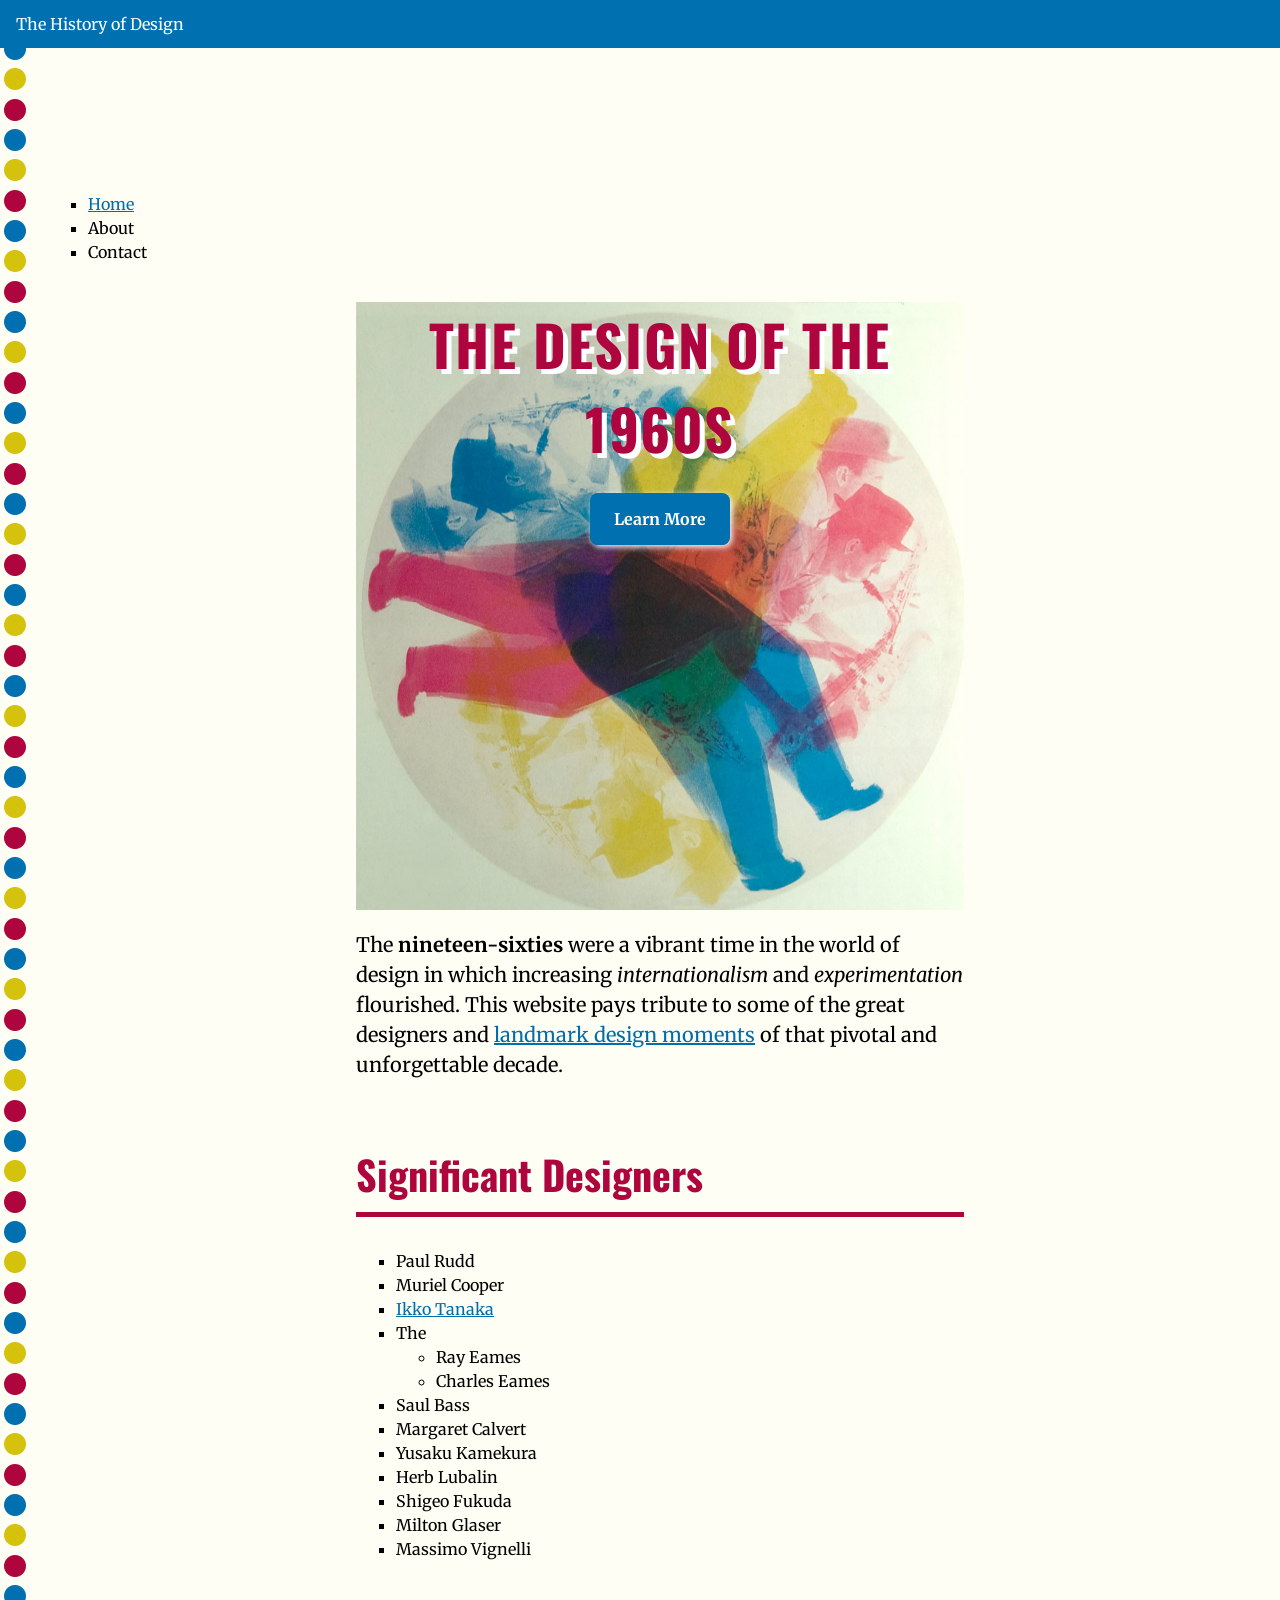
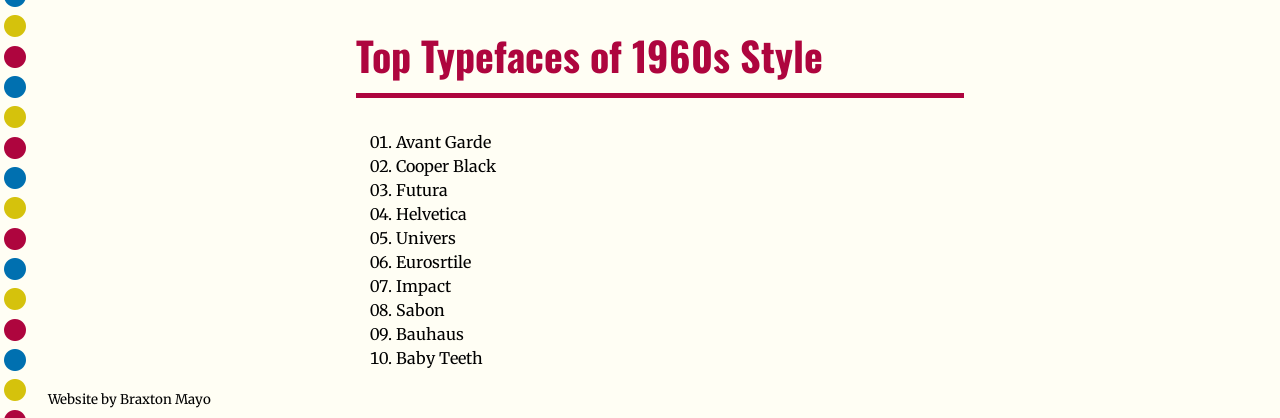
<file: index.html>
<!DOCTYPE html> 

<html lang="en-US"> 

<head> 

  <meta charset="UTF-8"> 

  <meta name="viewport" content="width=device-width, initial-scale=1.0"> 
     <link rel="preconnect" href="https://fonts.gstatic.com">
     <link href="https://fonts.googleapis.com/css2?family=Merriweather:ital,wght@0,400;0,700;1,400&amp;family=Oswald:wght@700&amp;display=swap" rel="stylesheet">
   	 <link rel="stylesheet" href="style.css"> 

   <title>The Design of the 1960s</title> 

  </head> 

<body> 

  <header>
    <div>The History of Design</div>
  </header>

  <nav>
    <ul class="sit-nav-list">
      <li>
        <a href="../index.html">Home</a>
      </li>
      <li>About</li>
      <li>Contact</li>
    </ul>
  </nav>
  
  <main>
       <div class="hero">
			<h1>The Design of the 1960s</h1>
      		<a href="#significant-designers" class="call-to-action">Learn More</a>
		</div>
    
   <p class="site-intro">
      The 
      <strong>nineteen-sixties</strong> 
      were a vibrant time in the world of design in which increasing 
      <em>internationalism</em> 
      and 
      <em>experimentation</em> 
      flourished. This website pays tribute to some of the great designers and 
      <a href="https://www.printmag.com/post/vintage-graphic-design-ads-1960s">landmark design moments</a>
      of that pivotal and unforgettable decade.
    </p>

  <section>
    <h2>Significant Designers</h2>
    <ul>
      <li>Paul Rudd</li>
      <li>Muriel Cooper</li>
      <li>
        <a href="designers/ikko-tanaka.html">Ikko Tanaka</a>
      </li>
      <li>The
        <ul>
          <li>Ray Eames</li>
          <li>Charles Eames</li>
        </ul>
      <li>Saul Bass</li>
      <li>Margaret Calvert</li>
      <li>Yusaku Kamekura</li>
      <li>Herb Lubalin</li>
      <li>Shigeo Fukuda</li>
      <li>Milton Glaser</li>
      <li>Massimo Vignelli</li>
    </ul>
  </section>

  <section>
    <h2>Top Typefaces of 1960s Style</h2>
    <ol>
      <li>Avant Garde</li>
      <li>Cooper Black</li>
      <li>Futura</li>
      <li>Helvetica</li>
      <li>Univers</li>
      <li>Eurosrtile</li>
      <li>Impact</li>
      <li>Sabon</li>
      <li>Bauhaus</li>
      <li>Baby Teeth</li>
    </ol>
  </section>
</main>
 
  <footer>
    <small>Website by Braxton Mayo</small>
  </footer>
  
</body> 
  
</html>
</file>
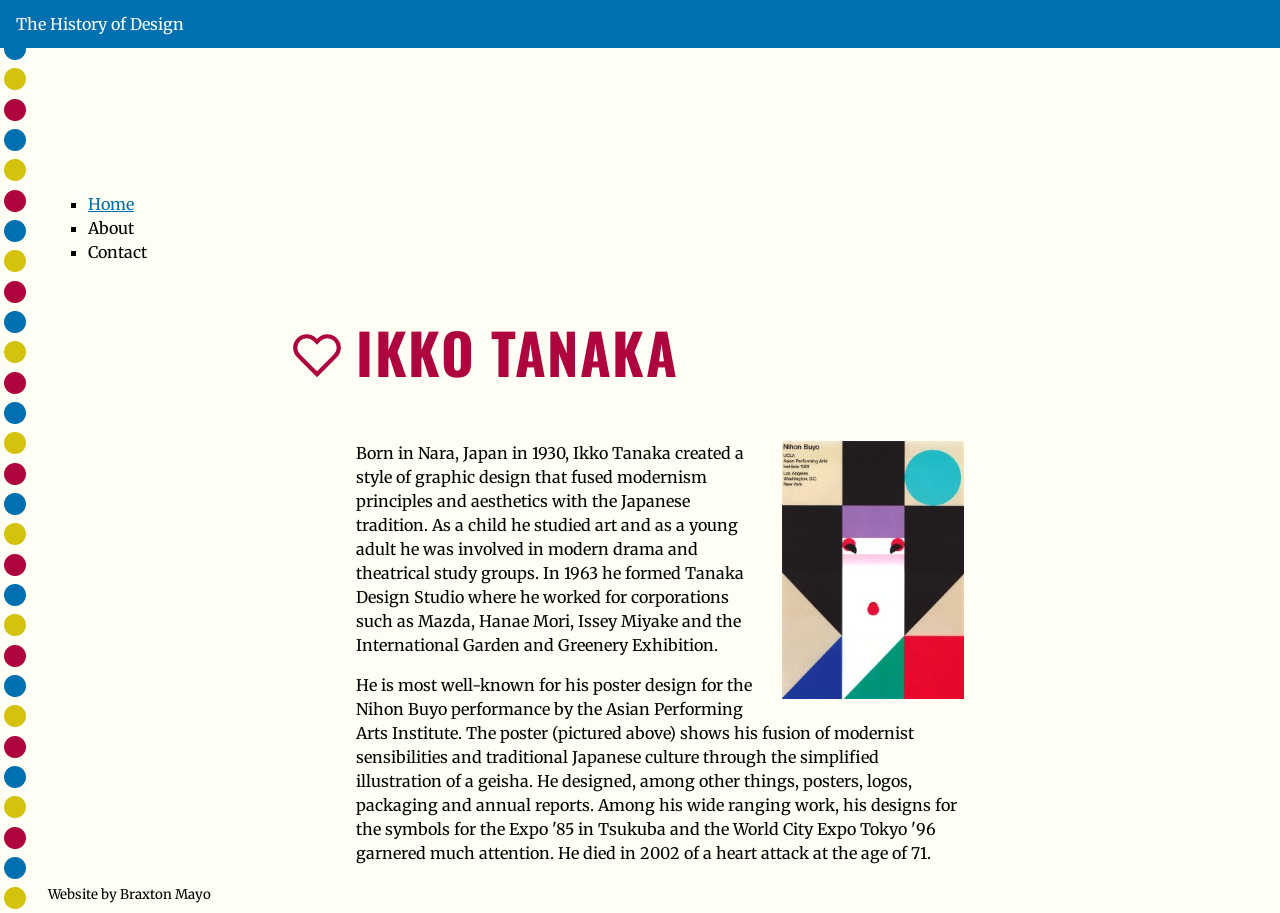
<file: designers/ikko-tanaka.html>
<!DOCTYPE html> 

<html lang="en-US"> 

<head> 

  <meta charset="UTF-8"> 

  <meta name="viewport" content="width=device-width, initial-scale=1.0"> 
	 <link rel="preconnect" href="https://fonts.gstatic.com">
     <link href="https://fonts.googleapis.com/css2?family=Merriweather:ital,wght@0,400;0,700;1,400&amp;family=Oswald:wght@700&amp;display=swap" rel="stylesheet">
   	 <link rel="stylesheet" href="../style.css"> 

   <title>Ikko Tanaka | The Design of the 1960s</title> 

  </head> 

<body> 

  <header>
    <div>The History of Design</div>
  </header>

   <nav>
    <ul class="sit-nav-list">
      <li>
        <a href="../index.html">Home</a>
      </li>
      <li>About</li>
      <li>Contact</li>
    </ul>
  </nav>
  
  <main>
    <article>
      <h1>Ikko Tanaka</h1>
		<svg xmlns="http://www.w3.org/2000/svg" width="50" height="50" viewBox="0 0 24 24" fill="none" stroke="currentColor" stroke-width="2" stroke-linecap="butt" stroke-linejoin="arcs" class="favorite-icon">
<title>Favorite Icon</title>
<path d="M20.84 4.61a5.5 5.5 0 0 0-7.78 0L12 5.67l-1.06-1.06a5.5 5.5 0 0 0-7.78 7.78l1.06 1.06L12 21.23l7.78-7.78 1.06-1.06a5.5 5.5 0 0 0 0-7.78z"></path>
</svg>
      <figure class="design-example">
				<img src="../images/nihon.jpg" alt="Nihon Buyo poster by Ikko Tanaka">
			</figure>
      <p>
      Born in Nara, Japan in 1930, Ikko Tanaka created a style of graphic design that fused modernism principles and aesthetics with the Japanese tradition. 
      As a child he studied art and as a young adult he was involved in modern drama and theatrical study groups. 
      In 1963 he formed Tanaka Design Studio where he worked for corporations such as Mazda, Hanae Mori, Issey Miyake and the International Garden and Greenery Exhibition.
      </p>
      <p>
      He is most well-known for his poster design for the Nihon Buyo performance by the Asian Performing Arts Institute. 
      The poster (pictured above) shows his fusion of modernist sensibilities and traditional Japanese culture through the simplified illustration of a geisha. 
      He designed, among other things, posters, logos, packaging and annual reports. 
      Among his wide ranging work, his designs for the symbols for the Expo '85 in Tsukuba and the World City Expo Tokyo '96 garnered much attention. 
      He died in 2002 of a heart attack at the age of 71.
      </p>
    </article>
  </main>
  
   <footer>
    <small>Website by Braxton Mayo</small>
  </footer>
  
</body>
  
</html>
</file>
<file: style.css>
html {
	background-color: #FFFEF4;
	background-image: url("images/dots.png");
	background-repeat: repeat-y;
	font-family: 'Merriweather', serif;
	line-height: 1.5;
	padding-left: 40px;
}

h1, h2, h3 {
	color: #AE053E;
	font-family: 'Oswald', sans-serif;
}

h1 {
	font-size: 3.5rem;
	letter-spacing: .1rem;
	text-transform: uppercase;
}

h2 {
	border-bottom: 5px solid;
	font-size: 2.5rem;
	margin: 4rem 0 2rem;
	padding-bottom: .5rem;
}

h3 {
	font-size: 1.5rem;
}

.site-intro {
	font-size: 1.25rem;
}

main {
	margin: auto;
	max-width: 38rem;
}

ul {
	list-style-type: square;
}

ul ul {
	list-style-type: circle;
}

ol {
	list-style-type: decimal-leading-zero;
}

a {
	color: #006EAC;
}

a:visited {
	color: #2A4758;
}

a:hover {
	background-color: #006EAC;
	color: white;
}

a:focus {
	background-color: #AE053E;
	color: white;
}

a:active {
	background-color: black;
	color: white;
}

.site-nav-list {
	padding-left: 0;;
}

.site-nav-list li {
	display: inline;
}

figure {
	margin-left: 0;
}

img {
	display: block;
	max-width: 100%;
}

.design-example {
	float: right;
	margin: 0 0 1rem 1rem;
	max-width: 30%;
}

.hero {
	background-image: url("images/challenge-hero.jpg");
	background-size: cover;
	min-height: 38rem;
	text-align: center;
}

.hero h1 {
	text-shadow: 5px 5px white;
}

.call-to-action {
	background-color: #0070B0;
	border-radius: .5rem;
	box-shadow: 2px 2px 6px white;
	color: white;
	font-weight: bold;
	padding: 1rem 1.5rem;
	text-decoration: none;
}

header {
	background-color: #0070B0;
	color: white;
	left: 0;
	padding: .75rem 1rem;
	position: fixed;
	right: 0;
	top: 0;
}

header a {
	color: white;
	text-decoration: underline;
}

body {
	margin-top: 12rem;
}

article {
	position: relative;
}

.favorite-icon {
	color: #AE053E;
	left: -4rem;
	position: absolute;
	top: 1.2rem;
}
</file>
